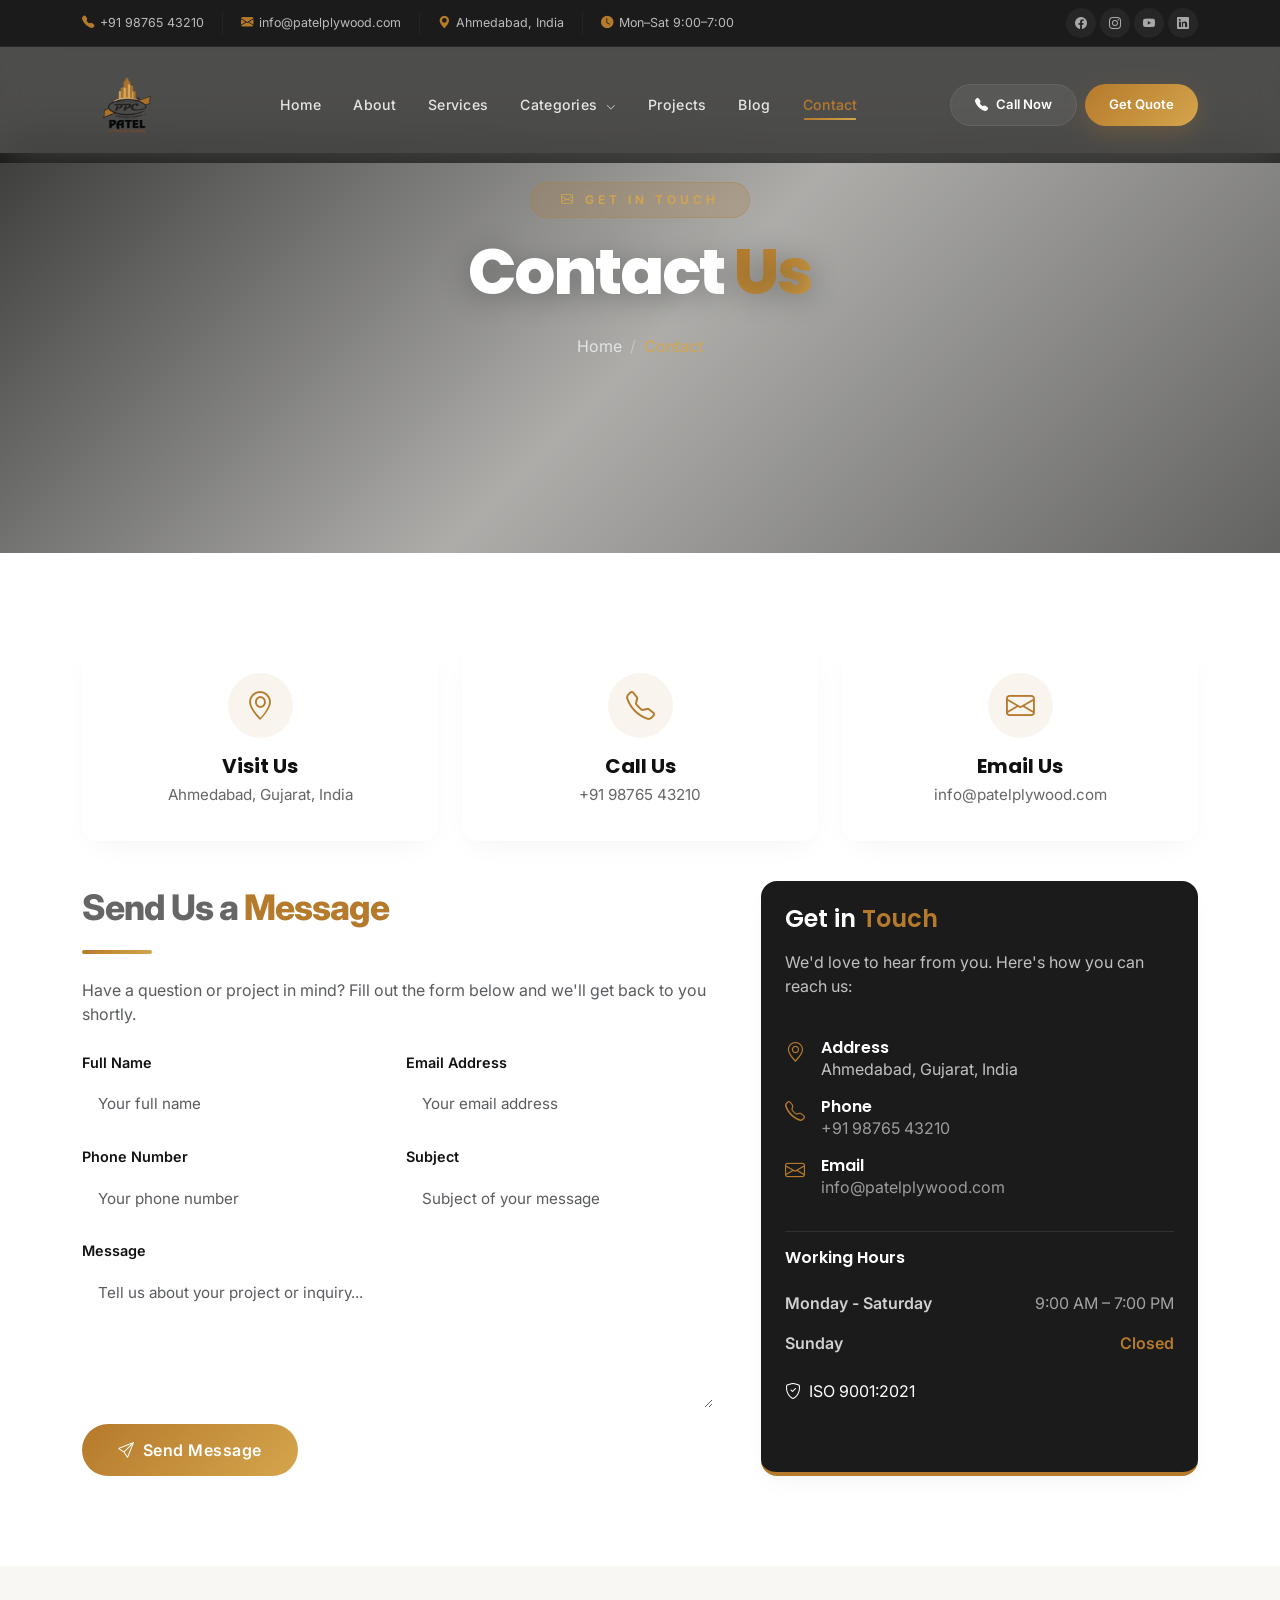
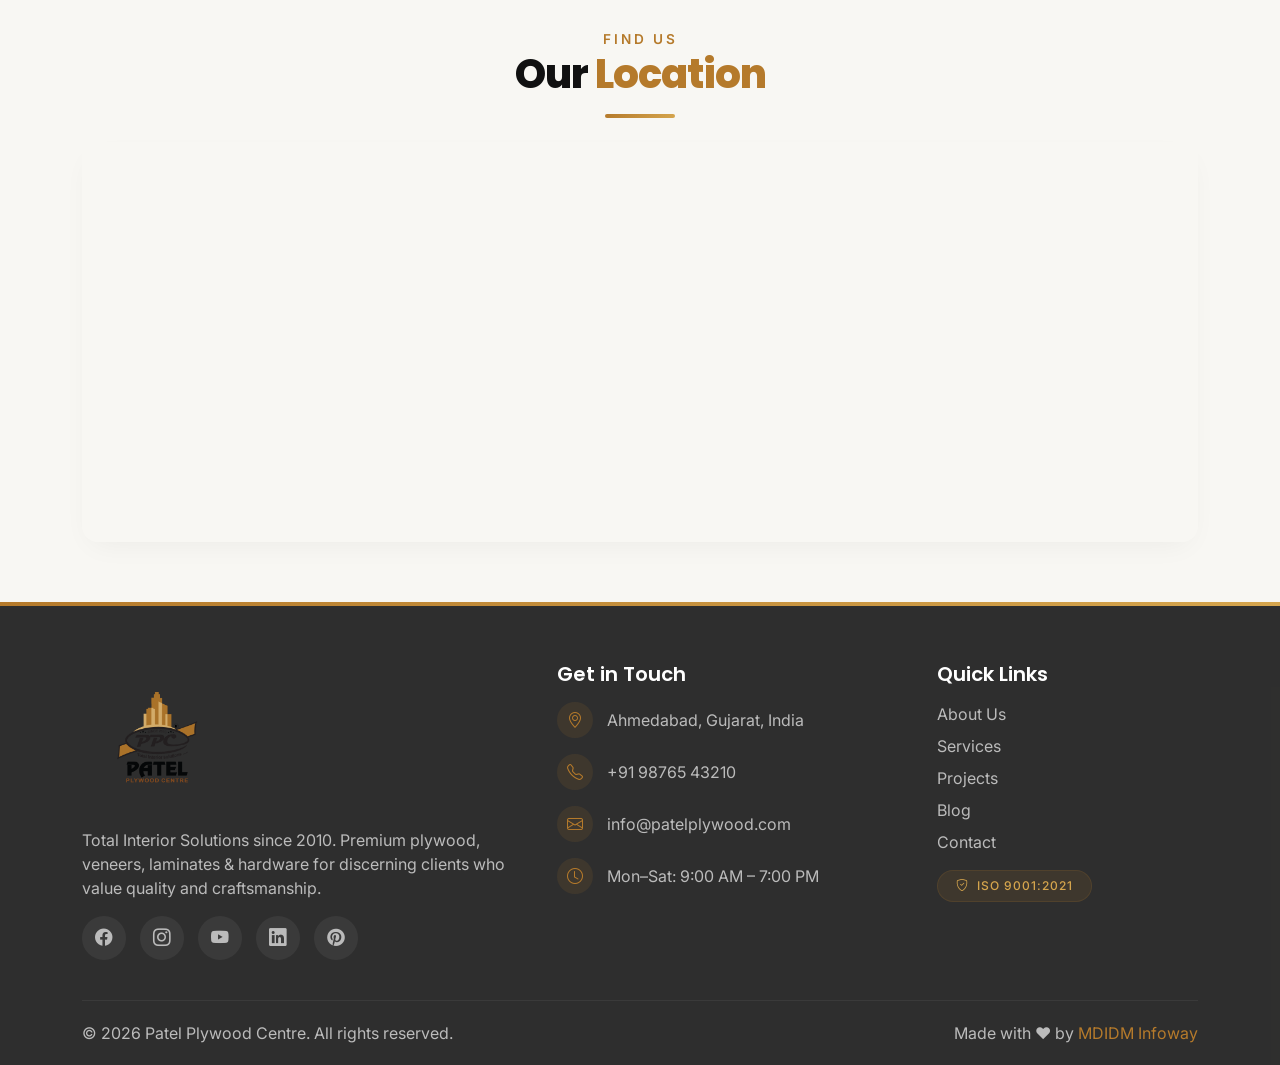
<file: contact.html>
<!DOCTYPE html>
<html lang="en">
<head>
  <meta charset="UTF-8" />
  <meta name="viewport" content="width=device-width, initial-scale=1.0, maximum-scale=5.0" />
  <title>Contact Us · Patel Plywood Centre</title>
  <link rel="preconnect" href="https://fonts.googleapis.com" />
  <link rel="preconnect" href="https://fonts.gstatic.com" crossorigin />
  <link href="https://fonts.googleapis.com/css2?family=Inter:opsz@14..32&family=Poppins:wght@400;500;600;700;800&display=swap" rel="stylesheet" />
  <link href="https://cdn.jsdelivr.net/npm/bootstrap@5.3.2/dist/css/bootstrap.min.css" rel="stylesheet" />
  <link rel="stylesheet" href="https://cdn.jsdelivr.net/npm/bootstrap-icons@1.11.3/font/bootstrap-icons.min.css" />
  <link rel="stylesheet" href="https://unpkg.com/aos@2.3.1/dist/aos.css" />
  <link rel="stylesheet" href="css/style.css">
  <style>
    /* ===== CONTACT PAGE STYLES ===== */
    
    /* Hero Section */
    .contact-hero {
      position: relative;
      height: 400px;
      min-height: 300px;
      width: 100%;
      overflow: hidden;
      margin-top: -10px;
      background: url('https://images.unsplash.com/photo-1423666639041-f56000c27a9a?w=1600&q=80') center/cover no-repeat;
    }
    .contact-hero::before {
      content: '';
      position: absolute;
      inset: 0;
      background: linear-gradient(135deg, rgba(0,0,0,0.75) 0%, rgba(0,0,0,0.3) 50%, rgba(0,0,0,0.6) 100%);
      z-index: 1;
    }
    .contact-hero .hero-content {
      position: relative;
      z-index: 2;
      height: 100%;
      display: flex;
      flex-direction: column;
      justify-content: center;
      align-items: center;
      text-align: center;
      padding-top: 70px;
    }
    .contact-hero .hero-content .hero-badge {
      display: inline-block;
      background: rgba(181,122,43,0.2);
      backdrop-filter: blur(8px);
      border: 1px solid rgba(181,122,43,0.3);
      padding: 8px 30px;
      border-radius: 50px;
      font-size: 0.75rem;
      font-weight: 600;
      letter-spacing: 4px;
      text-transform: uppercase;
      color: var(--gold-light);
      margin-bottom: 16px;
    }
    .contact-hero .hero-content h1 {
      font-size: 4rem;
      font-weight: 800;
      color: #fff;
      letter-spacing: -2px;
      text-shadow: 0 4px 30px rgba(0,0,0,0.3);
    }
    .contact-hero .hero-content h1 .highlight {
      background: var(--gold-gradient);
      -webkit-background-clip: text;
      -webkit-text-fill-color: transparent;
      background-clip: text;
    }
    .contact-hero .hero-content .breadcrumb {
      background: transparent;
      padding: 0;
      margin-top: 16px;
    }
    .contact-hero .hero-content .breadcrumb-item a {
      color: rgba(255,255,255,0.7);
      text-decoration: none;
      transition: var(--transition);
    }
    .contact-hero .hero-content .breadcrumb-item a:hover { color: var(--gold); }
    .contact-hero .hero-content .breadcrumb-item.active {
      color: var(--gold-light);
    }
    .contact-hero .hero-content .breadcrumb-item + .breadcrumb-item::before {
      color: rgba(255,255,255,0.3);
    }

    /* Contact Info Cards */
    .contact-info-card {
      background: #fff;
      border-radius: var(--radius);
      padding: 30px 25px;
      box-shadow: var(--shadow-sm);
      transition: var(--transition);
      text-align: center;
      height: 100%;
      border-bottom: 4px solid transparent;
    }
    .contact-info-card:hover {
      transform: translateY(-8px);
      box-shadow: var(--shadow-hover);
      border-bottom-color: var(--gold);
    }
    .contact-info-card .icon-wrap {
      width: 65px;
      height: 65px;
      background: rgba(181,122,43,0.08);
      border-radius: 50%;
      display: flex;
      align-items: center;
      justify-content: center;
      margin: 0 auto 16px;
      transition: var(--transition);
    }
    .contact-info-card:hover .icon-wrap {
      background: var(--gold-gradient);
      transform: scale(1.05) rotate(-5deg);
    }
    .contact-info-card .icon-wrap i {
      font-size: 1.8rem;
      color: var(--gold);
      transition: var(--transition);
    }
    .contact-info-card:hover .icon-wrap i {
      color: #fff;
    }
    .contact-info-card h5 {
      font-weight: 700;
      margin-bottom: 6px;
    }
    .contact-info-card p {
      color: var(--paragraph);
      margin-bottom: 0;
      font-size: 0.95rem;
    }
    .contact-info-card a {
      color: var(--paragraph);
      text-decoration: none;
      transition: var(--transition);
    }
    .contact-info-card a:hover {
      color: var(--gold);
    }

    /* Contact Form */
    .contact-form-section {
      background: #fff;
    }
    .contact-form-section .form-control {
      border: 1px solid var(--border);
      padding: 12px 16px;
      border-radius: 10px;
      font-size: 0.95rem;
      transition: var(--transition);
    }
    .contact-form-section .form-control:focus {
      border-color: var(--gold);
      box-shadow: 0 0 0 3px rgba(181,122,43,0.08);
    }
    .contact-form-section .form-label {
      font-weight: 600;
      font-size: 0.9rem;
      color: var(--heading);
    }

    /* Map Section */
    .map-section {
      background: var(--bg-light);
      padding: 60px 0;
    }
    .map-section .map-container {
      border-radius: var(--radius);
      overflow: hidden;
      box-shadow: var(--shadow-sm);
      height: 400px;
    }
    .map-section .map-container iframe {
      width: 100%;
      height: 100%;
      border: none;
    }

    /* Working Hours */
    .hours-card {
      background: #fff;
      border-radius: var(--radius);
      padding: 30px 25px;
      box-shadow: var(--shadow-sm);
      border: 1px solid var(--border);
    }
    .hours-card .hours-item {
      display: flex;
      justify-content: space-between;
      padding: 10px 0;
      border-bottom: 1px solid var(--border);
    }
    .hours-card .hours-item:last-child {
      border-bottom: none;
    }
    .hours-card .hours-item .day {
      font-weight: 600;
      color: var(--heading);
    }
    .hours-card .hours-item .time {
      color: var(--paragraph);
    }
    .hours-card .hours-item .time .gold-text {
      font-weight: 600;
    }

    /* ===== RESPONSIVE ===== */
    @media (max-width: 1199.98px) {
      .contact-hero .hero-content h1 { font-size: 3.5rem; }
    }
    @media (max-width: 991.98px) {
      .contact-hero { height: 350px; }
      .contact-hero .hero-content h1 { font-size: 3rem; }
      .contact-info-card { padding: 25px 20px; }
      .map-section .map-container { height: 320px; }
    }
    @media (max-width: 767.98px) {
      .contact-hero { height: 300px; min-height: 250px; }
      .contact-hero .hero-content h1 { font-size: 2.4rem; }
      .contact-hero .hero-content .hero-badge { font-size: 0.65rem; padding: 6px 20px; }
      .map-section .map-container { height: 280px; }
      .map-section { padding: 40px 0; }
    }
    @media (max-width: 575.98px) {
      .contact-hero { height: 250px; min-height: 200px; }
      .contact-hero .hero-content h1 { font-size: 2rem; }
      .contact-info-card { padding: 20px 16px; }
      .contact-info-card .icon-wrap { width: 50px; height: 50px; }
      .contact-info-card .icon-wrap i { font-size: 1.4rem; }
      .map-section .map-container { height: 220px; }
      .hours-card { padding: 20px 16px; }
    }
  </style>
</head>
<body>

  <!-- ===== TOP BAR ===== -->
  <div class="top-bar">
    <div class="container">
      <div class="row align-items-center">
        <div class="col-md-8">
          <div class="contact-info d-flex flex-wrap align-items-center gap-2 gap-lg-3">
            <a href="#"><i class="bi bi-telephone-fill gold-text"></i> +91 98765 43210</a>
            <span class="divider d-none d-sm-inline">|</span>
            <a href="#"><i class="bi bi-envelope-fill gold-text"></i> info@patelplywood.com</a>
            <span class="divider d-none d-sm-inline">|</span>
            <a href="#"><i class="bi bi-geo-alt-fill gold-text"></i> Ahmedabad, India</a>
            <span class="divider d-none d-sm-inline">|</span>
            <span><i class="bi bi-clock-fill gold-text"></i> Mon–Sat 9:00–7:00</span>
          </div>
        </div>
        <div class="col-md-4 d-flex justify-content-end">
          <div class="social-icons d-flex gap-1">
            <a href="#"><i class="bi bi-facebook"></i></a>
            <a href="#"><i class="bi bi-instagram"></i></a>
            <a href="#"><i class="bi bi-youtube"></i></a>
            <a href="#"><i class="bi bi-linkedin"></i></a>
          </div>
        </div>
      </div>
    </div>
  </div>

  <!-- ===== MAIN NAV ===== -->
  <header class="navbar-main fixed-top" id="mainHeader">
    <nav class="navbar navbar-expand-lg">
      <div class="container">
        <a class="navbar-brand" href="index.html">
          <img src="images/headerlogo.png" alt="Patel Plywood Centre" class="brand-logo">
        </a>
        <button class="navbar-toggler" type="button" data-bs-toggle="collapse" data-bs-target="#mainNav">
          <span class="navbar-toggler-icon"></span>
        </button>
        <div class="collapse navbar-collapse" id="mainNav">
          <ul class="navbar-nav mx-auto mb-2 mb-lg-0">
            <li class="nav-item"><a class="nav-link" href="index.html">Home</a></li>
            <li class="nav-item"><a class="nav-link" href="about.html">About</a></li>
            <li class="nav-item"><a class="nav-link" href="service.html">Services</a></li>
            <li class="nav-item dropdown-categories">
              <a class="nav-link" href="category.html">Categories <i class="bi bi-chevron-down"></i></a>
              <div class="dropdown-menu">
                <a class="dropdown-item" href="category-details.html"><i class="bi bi-door-open"></i> Plywood Doors</a>
                <a class="dropdown-item" href="category-details.html"><i class="bi bi-layers"></i> Veneers</a>
                <a class="dropdown-item" href="category-details.html"><i class="bi bi-grid"></i> Laminates</a>
                <a class="dropdown-item" href="category-details.html"><i class="bi bi-tree"></i> Sagwan Timber</a>
                <a class="dropdown-item" href="category-details.html"><i class="bi bi-border-all"></i> Decorative Panels</a>
                <a class="dropdown-item" href="category-details.html"><i class="bi bi-building"></i> ACP Sheets</a>
                <a class="dropdown-item" href="category-details.html"><i class="bi bi-layers-half"></i> HPL & Cladding</a>
                <a class="dropdown-item" href="category-details.html"><i class="bi bi-images"></i> Wallpapers</a>
                <a class="dropdown-item" href="category-details.html"><i class="bi bi-grid-3x3-gap"></i> Mosaic Sheets</a>
                <a class="dropdown-item" href="category-details.html"><i class="bi bi-window"></i> Acrylic Sheets</a>
                <a class="dropdown-item" href="category-details.html"><i class="bi bi-flower1"></i> Green Grass</a>
                <a class="dropdown-item" href="category-details.html"><i class="bi bi-flower2"></i> Decorative Flowers</a>
                <a class="dropdown-item" href="category-details.html"><i class="bi bi-house"></i> Wooden Flooring</a>
                <a class="dropdown-item" href="category-details.html"><i class="bi bi-grid-1x2"></i> Vinyl Flooring</a>
                <a class="dropdown-item" href="category-details.html"><i class="bi bi-border-width"></i> Exterior Planks</a>
                <a class="dropdown-item" href="category-details.html"><i class="bi bi-tools"></i> Hardware</a>
                <a class="dropdown-item" href="category-details.html"><i class="bi bi-box"></i> WPC Chokat</a>
                <a class="dropdown-item" href="category-details.html"><i class="bi bi-box-seam"></i> Zero Wood NFC</a>
                <a class="dropdown-item" href="category-details.html"><i class="bi bi-layers"></i> MDF Boards</a>
                <a class="dropdown-item" href="category-details.html"><i class="bi bi-palette"></i> CNC Design Panels</a>
                <a class="dropdown-item" href="category-details.html"><i class="bi bi-droplet"></i> Fevicol</a>
              </div>
            </li>
            <li class="nav-item"><a class="nav-link" href="project.html">Projects</a></li>
            <li class="nav-item"><a class="nav-link" href="blog.html">Blog</a></li>
            <li class="nav-item"><a class="nav-link active" href="contact.html">Contact</a></li>
          </ul>
          <div class="nav-actions d-flex gap-2">
            <a href="#" class="btn-nav btn-nav-call"><i class="bi bi-telephone-fill"></i>Call Now</a>
            <a href="contact.html" class="btn-nav btn-nav-quote">Get Quote</a>
          </div>
        </div>
      </div>
    </nav>
  </header>

  <!-- ===== CONTACT HERO ===== -->
  <section class="contact-hero">
    <div class="container hero-content">
      <span class="hero-badge" data-aos="fade-up"><i class="bi bi-envelope me-2"></i>Get in Touch</span>
      <h1 data-aos="fade-up" data-aos-delay="50">Contact <span class="highlight">Us</span></h1>
      <nav aria-label="breadcrumb" data-aos="fade-up" data-aos-delay="100">
        <ol class="breadcrumb">
          <li class="breadcrumb-item"><a href="index.html">Home</a></li>
          <li class="breadcrumb-item active" aria-current="page">Contact</li>
        </ol>
      </nav>
    </div>
  </section>

  <!-- ===== CONTACT INFO CARDS ===== -->
  <section class="section-padding bg-white" style="padding-bottom: 40px;">
    <div class="container">
      <div class="row g-4">
        <div class="col-md-4" data-aos="fade-up" data-aos-delay="0">
          <div class="contact-info-card">
            <div class="icon-wrap"><i class="bi bi-geo-alt"></i></div>
            <h5>Visit Us</h5>
            <p>Ahmedabad, Gujarat, India</p>
          </div>
        </div>
        <div class="col-md-4" data-aos="fade-up" data-aos-delay="100">
          <div class="contact-info-card">
            <div class="icon-wrap"><i class="bi bi-telephone"></i></div>
            <h5>Call Us</h5>
            <p><a href="tel:+919876543210">+91 98765 43210</a></p>
          </div>
        </div>
        <div class="col-md-4" data-aos="fade-up" data-aos-delay="200">
          <div class="contact-info-card">
            <div class="icon-wrap"><i class="bi bi-envelope"></i></div>
            <h5>Email Us</h5>
            <p><a href="mailto:info@patelplywood.com">info@patelplywood.com</a></p>
          </div>
        </div>
      </div>
    </div>
  </section>

  <!-- ===== CONTACT FORM + INFO ===== -->
  <section class="contact-form-section section-padding" style="padding-top: 0;">
    <div class="container">
      <div class="row g-5">
        <!-- Contact Form -->
        <div class="col-lg-7" data-aos="fade-right">
          <div class="section-title" style="font-size: 2.2rem;">Send Us a <span class="gold-text">Message</span></div>
          <div class="gold-divider-center" style="margin-left:0;"></div>
          <p class="text-muted mb-4">Have a question or project in mind? Fill out the form below and we'll get back to you shortly.</p>
          
          <form>
            <div class="row g-3">
              <div class="col-md-6">
                <label class="form-label">Full Name</label>
                <input type="text" class="form-control" placeholder="Your full name">
              </div>
              <div class="col-md-6">
                <label class="form-label">Email Address</label>
                <input type="email" class="form-control" placeholder="Your email address">
              </div>
              <div class="col-md-6">
                <label class="form-label">Phone Number</label>
                <input type="tel" class="form-control" placeholder="Your phone number">
              </div>
              <div class="col-md-6">
                <label class="form-label">Subject</label>
                <input type="text" class="form-control" placeholder="Subject of your message">
              </div>
              <div class="col-12">
                <label class="form-label">Message</label>
                <textarea class="form-control" rows="5" placeholder="Tell us about your project or inquiry..."></textarea>
              </div>
              <div class="col-12">
                <button class="btn btn-gold"><i class="bi bi-send me-2"></i>Send Message</button>
              </div>
            </div>
          </form>
        </div>

        <!-- Contact Info & Hours -->
        <div class="col-lg-5" data-aos="fade-left">
          <div class="card-premium p-4" style="background:var(--charcoal);color:#fff;border-bottom:4px solid var(--gold);">
            <h4 class="text-white">Get in <span class="gold-text">Touch</span></h4>
            <p class="text-light opacity-75 mt-2">We'd love to hear from you. Here's how you can reach us:</p>
            
            <div class="mt-4">
              <div class="d-flex gap-3 mb-3">
                <i class="bi bi-geo-alt gold-text fs-5"></i>
                <div>
                  <h6 class="text-white mb-0" style="font-weight:600;">Address</h6>
                  <p class="text-light opacity-75 mb-0">Ahmedabad, Gujarat, India</p>
                </div>
              </div>
              <div class="d-flex gap-3 mb-3">
                <i class="bi bi-telephone gold-text fs-5"></i>
                <div>
                  <h6 class="text-white mb-0" style="font-weight:600;">Phone</h6>
                  <p class="text-light opacity-75 mb-0"><a href="tel:+919876543210" style="color:rgba(255,255,255,0.75);text-decoration:none;">+91 98765 43210</a></p>
                </div>
              </div>
              <div class="d-flex gap-3 mb-3">
                <i class="bi bi-envelope gold-text fs-5"></i>
                <div>
                  <h6 class="text-white mb-0" style="font-weight:600;">Email</h6>
                  <p class="text-light opacity-75 mb-0"><a href="mailto:info@patelplywood.com" style="color:rgba(255,255,255,0.75);text-decoration:none;">info@patelplywood.com</a></p>
                </div>
              </div>
            </div>

            <hr class="border-secondary" />

            <div class="hours-card" style="background:transparent;padding:0;border:none;box-shadow:none;">
              <h6 class="text-white mb-3" style="font-weight:600;">Working Hours</h6>
              <div class="hours-item" style="border-color:rgba(255,255,255,0.08);padding:8px 0;">
                <span class="day" style="color:rgba(255,255,255,0.8);">Monday - Saturday</span>
                <span class="time" style="color:rgba(255,255,255,0.6);">9:00 AM – 7:00 PM</span>
              </div>
              <div class="hours-item" style="border-color:rgba(255,255,255,0.08);padding:8px 0;">
                <span class="day" style="color:rgba(255,255,255,0.8);">Sunday</span>
                <span class="time" style="color:rgba(255,255,255,0.6);"><span class="gold-text">Closed</span></span>
              </div>
            </div>

            <div class="mt-3">
              <span class="footer-badge"><i class="bi bi-shield-check me-1"></i> ISO 9001:2021</span>
            </div>
          </div>
        </div>
      </div>
    </div>
  </section>

  <!-- ===== MAP SECTION ===== -->
  <section class="map-section">
    <div class="container">
      <div class="text-center mb-4" data-aos="fade-up">
        <span class="section-subtitle">Find Us</span>
        <h2 class="section-title">Our <span class="gold-text">Location</span></h2>
        <div class="gold-divider-center"></div>
      </div>
      <div class="map-container" data-aos="fade-up">
        <iframe 
          src="https://www.google.com/maps/embed?pb=!1m18!1m12!1m3!1d235013.70496331896!2d72.43965552327852!3d23.02049789276241!2m3!1f0!2f0!3f0!3m2!1i1024!2i768!4f13.1!3m3!1m2!1s0x395e848aba5bd449%3A0x4fcedd9f4b9f7b3f!2sAhmedabad%2C%20Gujarat%2C%20India!5e0!3m2!1sen!2sus!4v1700000000000" 
          allowfullscreen="" 
          loading="lazy" 
          referrerpolicy="no-referrer-when-downgrade">
        </iframe>
      </div>
    </div>
  </section>

  <!-- ===== FOOTER ===== -->
  <footer class="footer-unique">
    <div class="container">
      <div class="row g-4">
        <div class="col-lg-5">
          <div class="footer-brand"><img src="images/headerlogo.png" alt="logo" class="img-fluid" style="max-width:150px; height:auto;"></div>
          <p class="footer-desc mt-3">Total Interior Solutions since 2010. Premium plywood, veneers, laminates &amp; hardware for discerning clients who value quality and craftsmanship.</p>
          <div class="footer-social mt-3">
            <a href="#"><i class="bi bi-facebook"></i></a>
            <a href="#"><i class="bi bi-instagram"></i></a>
            <a href="#"><i class="bi bi-youtube"></i></a>
            <a href="#"><i class="bi bi-linkedin"></i></a>
            <a href="#"><i class="bi bi-pinterest"></i></a>
          </div>
        </div>
        <div class="col-lg-4">
          <h5 class="text-white mb-3" style="font-weight:600;">Get in Touch</h5>
          <div class="footer-contact-item">
            <i class="bi bi-geo-alt"></i>
            <span>Ahmedabad, Gujarat, India</span>
          </div>
          <div class="footer-contact-item">
            <i class="bi bi-telephone"></i>
            <a href="tel:+919876543210">+91 98765 43210</a>
          </div>
          <div class="footer-contact-item">
            <i class="bi bi-envelope"></i>
            <a href="mailto:info@patelplywood.com">info@patelplywood.com</a>
          </div>
          <div class="footer-contact-item">
            <i class="bi bi-clock"></i>
            <span>Mon–Sat: 9:00 AM – 7:00 PM</span>
          </div>
        </div>
        <div class="col-lg-3">
          <h5 class="text-white mb-3" style="font-weight:600;">Quick Links</h5>
          <div class="d-flex flex-column gap-2">
            <a href="#" class="text-decoration-none" style="color:#bbb;transition:var(--transition);">About Us</a>
            <a href="#" class="text-decoration-none" style="color:#bbb;transition:var(--transition);">Services</a>
            <a href="#" class="text-decoration-none" style="color:#bbb;transition:var(--transition);">Projects</a>
            <a href="#" class="text-decoration-none" style="color:#bbb;transition:var(--transition);">Blog</a>
            <a href="#" class="text-decoration-none" style="color:#bbb;transition:var(--transition);">Contact</a>
          </div>
          <div class="mt-3">
            <span class="footer-badge"><i class="bi bi-shield-check me-1"></i> ISO 9001:2021</span>
          </div>
        </div>
      </div>
      <div class="footer-bottom">
        <span>© 2026 Patel Plywood Centre. All rights reserved.</span>
        <span>Made with ❤️ by <a href="#">MDIDM Infoway</a></span>
      </div>
    </div>
  </footer>

  <!-- ===== SCRIPTS ===== -->
  <script src="https://cdn.jsdelivr.net/npm/bootstrap@5.3.2/dist/js/bootstrap.bundle.min.js"></script>
  <script src="https://unpkg.com/aos@2.3.1/dist/aos.js"></script>
  <script>
    // Disable AOS on mobile for faster load
    if (window.innerWidth <= 768) {
      document.querySelectorAll('[data-aos]').forEach(el => {
        el.removeAttribute('data-aos');
        el.removeAttribute('data-aos-delay');
        el.removeAttribute('data-aos-duration');
      });
    } else {
      AOS.init({ duration: 800, once: true, offset: 40, disable: 'mobile' });
    }

    // Sticky header
    window.addEventListener('scroll', function() {
      const header = document.getElementById('mainHeader');
      if (window.scrollY > 60) header.classList.add('scrolled');
      else header.classList.remove('scrolled');
    });

    // Close mobile menu on link click
    document.querySelectorAll('#mainNav .nav-link, #mainNav .dropdown-item, #mainNav .btn-nav').forEach(link => {
      link.addEventListener('click', () => {
        const menu = document.getElementById('mainNav');
        if (menu.classList.contains('show')) {
          const toggler = document.querySelector('.navbar-toggler');
          toggler.click();
        }
      });
    });
  </script>
</body>
</html>
</file>
<file: css/style.css>
/* ===== CUSTOM VARIABLES ===== */
    :root {
      --gold: #B57A2B;
      --gold-dark: #94611D;
      --gold-light: #D5A54D;
      --gold-gradient: linear-gradient(135deg, #B57A2B, #D5A54D);
      --charcoal: #1B1B1B;
      --heading: #111111;
      --paragraph: #666666;
      --bg-light: #F8F7F3;
      --white: #FFFFFF;
      --shadow-sm: 0 10px 30px -10px rgba(0,0,0,0.06);
      --shadow-hover: 0 25px 50px -12px rgba(0,0,0,0.15);
      --radius: 16px;
      --transition: all 0.4s cubic-bezier(0.25, 0.46, 0.45, 0.94);
    }
    * { margin: 0; padding: 0; box-sizing: border-box; }
    body {
      font-family: 'Inter', sans-serif;
      color: var(--paragraph);
      background: var(--bg-light);
      overflow-x: hidden;
      padding-top: 0;
    }
    h1, h2, h3, h4, h5, h6 {
      font-family: 'Poppins', sans-serif;
      font-weight: 600;
      color: var(--heading);
    }
    .gold-text { color: var(--gold); }
    .bg-soft-gold { background: #fcf8f0; }

    /* ===== BUTTONS ===== */
    .btn-gold {
      background: var(--gold-gradient);
      color: #fff;
      border: none;
      padding: 14px 36px;
      font-weight: 600;
      border-radius: 50px;
      transition: var(--transition);
      letter-spacing: 0.5px;
      position: relative;
      overflow: hidden;
      z-index: 1;
    }
    .btn-gold::before {
      content: '';
      position: absolute;
      top: 0;
      left: -100%;
      width: 100%;
      height: 100%;
      background: var(--gold-dark);
      transition: var(--transition);
      z-index: -1;
      border-radius: 50px;
    }
    .btn-gold:hover::before { left: 0; }
    .btn-gold:hover {
      color: #fff;
      transform: translateY(-3px);
      box-shadow: 0 15px 35px rgba(181, 122, 43, 0.4);
    }
    .btn-outline-gold {
      background: transparent;
      color: var(--gold);
      border: 2px solid var(--gold);
      padding: 12px 34px;
      font-weight: 600;
      border-radius: 50px;
      transition: var(--transition);
    }
    .btn-outline-gold:hover {
      background: var(--gold);
      color: #fff;
      transform: translateY(-3px);
      box-shadow: 0 15px 35px rgba(181, 122, 43, 0.3);
    }

    /* ===== SECTION TITLES ===== */
    .section-title {
      font-size: 2.8rem;
      font-weight: 800;
      letter-spacing: -1px;
      margin-bottom: 0.5rem;
    }
    .section-subtitle {
      color: var(--gold);
      font-weight: 600;
      letter-spacing: 3px;
      text-transform: uppercase;
      font-size: 0.85rem;
    }
    .gold-divider-center {
      width: 70px;
      height: 4px;
      background: var(--gold-gradient);
      border-radius: 10px;
      margin: 16px auto 24px;
    }
    .section-padding { padding: 90px 0; }

    /* ===== CARDS ===== */
    .card-premium {
      background: var(--white);
      border: none;
      border-radius: var(--radius);
      box-shadow: var(--shadow-sm);
      transition: var(--transition);
      overflow: hidden;
      height: 100%;
      display: flex;
      flex-direction: column;
      border-bottom: 4px solid transparent;
    }
    .card-premium:hover {
      transform: translateY(-10px);
      box-shadow: var(--shadow-hover);
      border-bottom-color: var(--gold);
    }
    .card-premium .card-icon-wrap {
      width: 64px;
      height: 64px;
      background: rgba(181,122,43,0.08);
      border-radius: 16px;
      display: flex;
      align-items: center;
      justify-content: center;
      margin-bottom: 16px;
      transition: var(--transition);
    }
    .card-premium:hover .card-icon-wrap {
      background: var(--gold-gradient);
      transform: scale(1.05) rotate(-3deg);
    }
    .card-premium:hover .card-icon-wrap i {
      color: #fff !important;
    }
    .card-premium .card-icon-wrap i {
      font-size: 2rem;
      transition: var(--transition);
    }

    /* ===== TOP BAR ===== */
    .top-bar {
      background: var(--charcoal);
      padding: 8px 0;
      position: relative;
      z-index: 1060;
      border-bottom: 1px solid rgba(255,255,255,0.05);
    }
    .top-bar .contact-info a,
    .top-bar .contact-info span {
      color: rgba(255,255,255,0.7);
      text-decoration: none;
      font-size: 0.78rem;
      transition: var(--transition);
      display: inline-flex;
      align-items: center;
      gap: 6px;
    }
    .top-bar .contact-info a:hover { color: var(--gold); }
    .top-bar .contact-info .divider {
      color: rgba(255,255,255,0.1);
      font-size: 1.2rem;
      font-weight: 100;
    }
    .top-bar .social-icons a {
      display: inline-flex;
      align-items: center;
      justify-content: center;
      width: 30px;
      height: 30px;
      border-radius: 50%;
      background: rgba(255,255,255,0.05);
      color: rgba(255,255,255,0.6);
      font-size: 0.75rem;
      transition: var(--transition);
      text-decoration: none;
    }
    .top-bar .social-icons a:hover {
      background: var(--gold);
      color: #fff;
      transform: translateY(-2px);
    }

    /* ===== MAIN NAV ===== */
    .navbar-main {
      background: #000000b0;
      backdrop-filter: blur(25px);
      transition: var(--transition);
      position: sticky;
      z-index: 1050;
    }
    .navbar-main.scrolled {
      background: #000000b0;
      backdrop-filter: blur(15px);
      box-shadow: 0 8px 40px rgba(0,0,0,0.2);
      padding: 8px 0;
    }
    .navbar-main .brand-logo {
      height: 90px;
      width: auto;
      object-fit: contain;
      transition: 0.3s ease;
    }
    .navbar-main.scrolled .brand-logo { height: 70px; }
    .navbar-main .brand-logo:hover { transform: scale(1.05); }
    .navbar-main .nav-link {
      color: rgba(255,255,255,0.85);
      font-weight: 500;
      font-size: 0.88rem;
      padding: 8px 16px !important;
      transition: var(--transition);
      position: relative;
      letter-spacing: 0.3px;
    }
    .navbar-main .nav-link::after {
      content: '';
      position: absolute;
      bottom: 4px;
      left: 50%;
      width: 0;
      height: 2px;
      background: var(--gold-gradient);
      transition: var(--transition);
      transform: translateX(-50%);
    }
    .navbar-main .nav-link:hover::after,
    .navbar-main .nav-link.active::after { width: 60%; }
    .navbar-main .nav-link:hover,
    .navbar-main .nav-link.active { color: var(--gold); }

    /* Dropdown Categories */
    .nav-item.dropdown-categories .dropdown-menu {
      position: absolute;
      top: 100%;
      left: 50%;
      transform: translateX(-50%) translateY(10px);
      background: rgba(27,27,27,0.97);
      backdrop-filter: blur(16px);
      border: 1px solid rgba(255,255,255,0.06);
      border-radius: 16px;
      padding: 16px 8px;
      min-width: 520px;
      box-shadow: 0 30px 60px rgba(0,0,0,0.4);
      opacity: 0;
      visibility: hidden;
      transition: var(--transition);
      display: grid !important;
      grid-template-columns: repeat(3, 1fr);
      gap: 4px;
    }
    .nav-item.dropdown-categories:hover .dropdown-menu {
      opacity: 1;
      visibility: visible;
      transform: translateX(-50%) translateY(4px);
    }
    .nav-item.dropdown-categories .dropdown-menu .dropdown-item {
      color: rgba(255,255,255,0.8);
      padding: 8px 14px;
      border-radius: 8px;
      font-size: 0.82rem;
      transition: var(--transition);
      white-space: nowrap;
    }
    .nav-item.dropdown-categories .dropdown-menu .dropdown-item:hover {
      background: rgba(181,122,43,0.15);
      color: var(--gold);
      transform: translateX(4px);
    }
    .nav-item.dropdown-categories .dropdown-menu .dropdown-item i {
      margin-right: 8px;
      color: var(--gold);
      font-size: 0.7rem;
    }
    .nav-item.dropdown-categories .nav-link i.bi-chevron-down {
      font-size: 0.6rem;
      margin-left: 4px;
      transition: var(--transition);
    }
    .nav-item.dropdown-categories:hover .nav-link i.bi-chevron-down {
      transform: rotate(180deg);
    }

    /* Nav Actions */
    .navbar-main .nav-actions .btn-nav {
      padding: 10px 24px;
      border-radius: 50px;
      font-weight: 600;
      font-size: 0.82rem;
      transition: var(--transition);
      border: none;
      text-decoration: none;
      display: inline-flex;
      align-items: center;
      gap: 8px;
    }
    .navbar-main .nav-actions .btn-nav-call {
      background: rgba(255,255,255,0.06);
      color: #fff;
      border: 1px solid rgba(255,255,255,0.08);
    }
    .navbar-main .nav-actions .btn-nav-call:hover {
      background: rgba(255,255,255,0.12);
      transform: translateY(-2px);
    }
    .navbar-main .nav-actions .btn-nav-quote {
      background: var(--gold-gradient);
      color: #fff;
      box-shadow: 0 8px 24px rgba(181,122,43,0.25);
    }
    .navbar-main .nav-actions .btn-nav-quote:hover {
      transform: translateY(-3px);
      box-shadow: 0 12px 32px rgba(181,122,43,0.4);
    }
    .navbar-toggler {
      border: none;
      padding: 8px 10px;
      background: rgba(255,255,255,0.06);
      border-radius: 10px;
    }
    .navbar-toggler:focus { box-shadow: none; }
    .navbar-toggler-icon {
      background-image: url("data:image/svg+xml,%3csvg xmlns='http://www.w3.org/2000/svg' viewBox='0 0 30 30'%3e%3cpath stroke='rgba(255,255,255,0.9)' stroke-linecap='round' stroke-miterlimit='10' stroke-width='2' d='M4 7h22M4 15h22M4 23h22'/%3e%3c/svg%3e") !important;
    }

    /* ===== HERO ===== */
    .hero-wrapper {
      position: relative;
      height: 100vh;
      min-height: 700px;
      width: 100%;
      overflow: hidden;
      margin-top: -10px;
    }
    .hero-bg {
      position: absolute;
      inset: 0;
      background: url('https://images.unsplash.com/photo-1618220179428-22790b461013?w=1600&q=80') center/cover no-repeat;
      transform: scale(1.05);
      animation: heroZoom 20s ease-in-out infinite alternate;
    }
    @keyframes heroZoom {
      0% { transform: scale(1.05); }
      100% { transform: scale(1.15); }
    }
    .hero-overlay {
      position: absolute;
      inset: 0;
      background: linear-gradient(135deg, rgba(0,0,0,0.7) 0%, rgba(0,0,0,0.3) 50%, rgba(0,0,0,0.5) 100%);
      z-index: 1;
    }
    .hero-content {
      position: relative;
      z-index: 2;
      height: 100%;
      display: flex;
      align-items: center;
      padding-top: 70px;
      padding-bottom: 220px;
    }
    .hero-content-inner { max-width: 650px; }
    .hero-badge {
      display: inline-block;
      background: rgba(181,122,43,0.2);
      backdrop-filter: blur(8px);
      border: 1px solid rgba(181,122,43,0.3);
      padding: 8px 24px;
      border-radius: 50px;
      font-size: 0.75rem;
      font-weight: 600;
      letter-spacing: 2px;
      text-transform: uppercase;
      color: var(--gold-light);
      margin-bottom: 24px;
    }
    .hero-content-inner h1 {
      font-size: 4.8rem;
      font-weight: 800;
      line-height: 1.05;
      color: #fff;
      letter-spacing: -2px;
    }
    .hero-content-inner h1 .highlight {
      background: var(--gold-gradient);
      -webkit-background-clip: text;
      -webkit-text-fill-color: transparent;
      background-clip: text;
    }
    .hero-content-inner p {
      font-size: 1.2rem;
      color: rgba(255,255,255,0.75);
      max-width: 540px;
      line-height: 1.8;
      margin: 20px 0 32px;
    }
    .hero-actions .btn-hero-primary {
      background: var(--gold-gradient);
      color: #fff;
      border: none;
      padding: 16px 40px;
      border-radius: 50px;
      font-weight: 600;
      font-size: 1rem;
      transition: var(--transition);
      box-shadow: 0 12px 40px rgba(181,122,43,0.35);
      text-decoration: none;
    }
    .hero-actions .btn-hero-primary:hover {
      transform: translateY(-4px);
      box-shadow: 0 20px 50px rgba(181,122,43,0.5);
    }
    .hero-actions .btn-hero-secondary {
      background: rgba(255,255,255,0.08);
      backdrop-filter: blur(8px);
      color: #fff;
      border: 1px solid rgba(255,255,255,0.2);
      padding: 16px 40px;
      border-radius: 50px;
      font-weight: 600;
      font-size: 1rem;
      transition: var(--transition);
      text-decoration: none;
    }
    .hero-actions .btn-hero-secondary:hover {
      background: rgba(255,255,255,0.15);
      transform: translateY(-4px);
    }

    /* Hero Stats */
    .hero-floating-stats {
      position: absolute;
      left: 0;
      right: 0;
      bottom: 35px;
      z-index: 5;
    }
    .hero-floating-stats .stat-card {
      background: rgba(255,255,255,0.08);
      backdrop-filter: blur(18px);
      border: 1px solid rgba(255,255,255,0.15);
      border-radius: 18px;
      padding: 28px 20px;
      text-align: center;
      height: 100%;
      transition: 0.4s;
    }
    .hero-floating-stats .stat-card:hover {
      transform: translateY(-8px);
      background: rgba(255,255,255,0.12);
    }
    .hero-floating-stats .stat-number {
      font-size: 3rem;
      font-weight: 800;
      color: var(--gold);
      margin-bottom: 8px;
      display: inline-flex;
      align-items: center;
    }
    .hero-floating-stats .stat-number .plus-sign {
      font-size: 2.2rem;
      font-weight: 700;
      color: var(--gold);
      margin-left: 2px;
      display: inline-block;
    }
    .hero-floating-stats .stat-label {
      font-size: 0.9rem;
      color: rgba(255,255,255,0.75);
      text-transform: uppercase;
      letter-spacing: 1px;
      font-weight: 600;
    }
    .scroll-indicator {
      position: absolute;
      bottom: 140px;
      left: 50%;
      transform: translateX(-50%);
      z-index: 3;
      color: rgba(255,255,255,0.4);
      font-size: 1.6rem;
      animation: scrollBounce 2s infinite;
      cursor: pointer;
    }
    @keyframes scrollBounce {
      0%,100% { transform: translateX(-50%) translateY(0); opacity: 0.4; }
      50% { transform: translateX(-50%) translateY(12px); opacity: 1; }
    }

    /* ===== ABOUT ===== */
    .about-image-block {
      position: relative;
      border-radius: 24px;
      overflow: hidden;
      box-shadow: 0 30px 60px rgba(0,0,0,0.12);
    }
    .about-image-block img {
      width: 100%;
      height: 100%;
      object-fit: cover;
      min-height: 380px;
      transition: var(--transition);
    }
    .about-image-block:hover img { transform: scale(1.02); }
    .about-image-block .floating-badge {
      position: absolute;
      bottom: 30px;
      right: -20px;
      background: var(--gold-gradient);
      color: #fff;
      padding: 24px 28px;
      border-radius: 20px;
      box-shadow: 0 20px 40px rgba(181,122,43,0.3);
      text-align: center;
      min-width: 140px;
      backdrop-filter: blur(4px);
    }
    .about-image-block .floating-badge .number {
      font-size: 3rem;
      font-weight: 800;
      line-height: 1;
      display: block;
    }
    .about-image-block .floating-badge .label {
      font-size: 0.8rem;
      text-transform: uppercase;
      letter-spacing: 1px;
      font-weight: 500;
      opacity: 0.9;
    }
    .about-unique .about-badge {
      display: inline-block;
      background: rgba(181,122,43,0.08);
      color: var(--gold);
      font-weight: 600;
      font-size: 0.75rem;
      letter-spacing: 2px;
      text-transform: uppercase;
      padding: 6px 18px;
      border-radius: 50px;
      margin-bottom: 12px;
      border: 1px solid rgba(181,122,43,0.15);
    }
    .about-unique .about-title .gold-text {
      background: var(--gold-gradient);
      -webkit-background-clip: text;
      -webkit-text-fill-color: transparent;
      background-clip: text;
    }
    .feature-grid {
      display: grid;
      grid-template-columns: 1fr 1fr;
      gap: 16px 30px;
      margin: 25px 0 30px;
    }
    .feature-grid .feature-item {
      display: flex;
      align-items: center;
      gap: 10px;
      font-weight: 500;
      color: #222;
    }
    .feature-grid .feature-item i {
      color: var(--gold);
      font-size: 1.2rem;
    }

    /* ===== CATEGORIES ===== */
    .category-card .card-img-top {
      height: 220px;
      object-fit: cover;
      transition: var(--transition);
    }
    .category-card:hover .card-img-top { transform: scale(1.05); }
    .category-card .card-body {
      padding: 1.5rem;
      background: var(--white);
      flex: 1;
      display: flex;
      flex-direction: column;
    }
    .category-card .card-body .btn-wrap { margin-top: auto; padding-top: 12px; }

    /* ===== PROJECTS ===== */
    .project-item {
      position: relative;
      border-radius: var(--radius);
      overflow: hidden;
      margin-bottom: 24px;
      height: 300px;
    }
    .project-item img {
      width: 100%;
      height: 100%;
      object-fit: cover;
      transition: var(--transition);
    }
    .project-item:hover img { transform: scale(1.06); }
    .project-overlay {
      position: absolute;
      inset: 0;
      background: rgba(0,0,0,0.5);
      opacity: 0;
      transition: var(--transition);
      display: flex;
      align-items: center;
      justify-content: center;
      color: #fff;
      font-weight: 500;
    }
    .project-item:hover .project-overlay { opacity: 1; }

    /* ===== TESTIMONIALS ===== */
    .testimonial-carousel .carousel-control-prev,
    .testimonial-carousel .carousel-control-next {
      width: 40px;
      height: 40px;
      background: var(--gold);
      border-radius: 50%;
      top: 50%;
      transform: translateY(-50%);
      opacity: 0.7;
      border: none;
    }
    .testimonial-carousel .carousel-control-prev { left: -20px; }
    .testimonial-carousel .carousel-control-next { right: -20px; }
    .testimonial-carousel .carousel-control-prev:hover,
    .testimonial-carousel .carousel-control-next:hover {
      opacity: 1;
      background: var(--gold-dark);
    }
    .testimonial-carousel .carousel-indicators button {
      width: 10px;
      height: 10px;
      border-radius: 50%;
      background: #ccc;
      border: none;
      margin: 0 5px;
    }
    .testimonial-carousel .carousel-indicators button.active { background: var(--gold); }
    .testimonial-card {
      background: var(--white);
      border-radius: var(--radius);
      padding: 2rem;
      box-shadow: var(--shadow-sm);
      transition: var(--transition);
      height: 100%;
      display: flex;
      flex-direction: column;
    }
    .testimonial-card:hover {
      box-shadow: var(--shadow-hover);
      transform: translateY(-4px);
    }
    .testimonial-card .stars-row {
      display: flex;
      gap: 2px;
      flex-wrap: nowrap;
    }
    .testimonial-card .card-body-flex {
      flex: 1;
      display: flex;
      flex-direction: column;
    }
    .testimonial-card .card-body-flex p { flex: 1; }

    /* ===== FAQ ===== */
    .faq-modern .accordion-item {
      border: none;
      background: transparent;
      margin-bottom: 12px;
      border-radius: 16px;
      overflow: hidden;
      box-shadow: 0 4px 14px rgba(0,0,0,0.04);
    }
    .faq-modern .accordion-item:hover { box-shadow: 0 8px 24px rgba(0,0,0,0.06); }
    .faq-modern .accordion-button {
      background: #fff;
      font-weight: 600;
      color: var(--heading);
      padding: 18px 24px;
      border-radius: 16px !important;
      box-shadow: none;
      font-size: 1rem;
      border: 1px solid rgba(0,0,0,0.04);
    }
    .faq-modern .accordion-button:not(.collapsed) {
      background: #fff;
      color: var(--gold);
      border-bottom: 2px solid var(--gold);
      border-radius: 16px 16px 0 0 !important;
    }
    .faq-modern .accordion-button:focus { box-shadow: none; }
    .faq-modern .accordion-button::after {
      background-image: url("data:image/svg+xml,%3csvg xmlns='http://www.w3.org/2000/svg' viewBox='0 0 16 16' fill='%23B57A2B'%3e%3cpath fill-rule='evenodd' d='M1.646 4.646a.5.5 0 0 1 .708 0L8 10.293l5.646-5.647a.5.5 0 0 1 .708.708l-6 6a.5.5 0 0 1-.708 0l-6-6a.5.5 0 0 1 0-.708z'/%3e%3c/svg%3e");
    }
    .faq-modern .accordion-body {
      background: #fff;
      padding: 20px 24px 24px;
      border-radius: 0 0 16px 16px;
      color: var(--paragraph);
      line-height: 1.8;
      border: 1px solid rgba(0,0,0,0.04);
      border-top: none;
    }

    /* ===== FORM ===== */
    .form-premium .form-control {
      background: rgba(255,255,255,0.06) !important;
      border: 1px solid rgba(255,255,255,0.12) !important;
      color: #fff !important;
      padding: 14px 20px !important;
      border-radius: 12px !important;
      transition: var(--transition) !important;
      font-size: 0.95rem !important;
    }
    .form-premium .form-control:focus {
      background: rgba(255,255,255,0.1) !important;
      border-color: var(--gold) !important;
      box-shadow: 0 0 0 3px rgba(181,122,43,0.15) !important;
    }
    .form-premium .form-control::placeholder {
      color: rgba(255,255,255,0.4) !important;
      font-weight: 300;
      letter-spacing: 0.5px;
    }

    /* ===== FOOTER ===== */
    .footer-unique {
      background: #1b1b1be8;
      color: #bbb;
      padding: 60px 0 20px;
      position: relative;
      overflow: hidden;
    }
    .footer-unique::before {
      content: '';
      position: absolute;
      top: 0;
      left: 0;
      right: 0;
      height: 4px;
      background: var(--gold-gradient);
    }
    .footer-unique .footer-social a {
      display: inline-flex;
      align-items: center;
      justify-content: center;
      width: 44px;
      height: 44px;
      border-radius: 50%;
      background: rgba(255,255,255,0.06);
      color: #bbb;
      font-size: 1.1rem;
      transition: var(--transition);
      margin-right: 10px;
      text-decoration: none;
    }
    .footer-unique .footer-social a:hover {
      background: var(--gold);
      color: #fff;
      transform: translateY(-4px);
      box-shadow: 0 10px 24px rgba(181,122,43,0.3);
    }
    .footer-unique .footer-contact-item {
      display: flex;
      align-items: center;
      gap: 14px;
      margin-bottom: 16px;
    }
    .footer-unique .footer-contact-item i {
      width: 36px;
      height: 36px;
      display: flex;
      align-items: center;
      justify-content: center;
      background: rgba(181,122,43,0.12);
      border-radius: 50%;
      color: var(--gold);
      font-size: 1rem;
      flex-shrink: 0;
    }
    .footer-unique .footer-contact-item a {
      color: #bbb;
      text-decoration: none;
      transition: var(--transition);
    }
    .footer-unique .footer-contact-item a:hover { color: var(--gold); }
    .footer-unique .footer-bottom {
      border-top: 1px solid rgba(255,255,255,0.06);
      padding-top: 20px;
      margin-top: 40px;
      display: flex;
      flex-wrap: wrap;
      justify-content: space-between;
      align-items: center;
      gap: 12px;
    }
    .footer-unique .footer-bottom a {
      color: var(--gold);
      text-decoration: none;
    }
    .footer-unique .footer-bottom a:hover { text-decoration: underline; }
    .footer-unique .footer-badge {
      display: inline-block;
      background: rgba(181,122,43,0.12);
      color: var(--gold-light);
      padding: 6px 18px;
      border-radius: 50px;
      font-size: 0.75rem;
      font-weight: 500;
      letter-spacing: 1px;
      border: 1px solid rgba(181,122,43,0.15);
    }

    /* ===== RESPONSIVE ===== */
    @media (max-width: 1399.98px) {
      .hero-content-inner h1 { font-size: 4.2rem; }
      .section-title { font-size: 2.5rem; }
    }
    @media (max-width: 1199.98px) {
      .hero-content-inner h1 { font-size: 3.8rem; }
      .section-title { font-size: 2.3rem; }
      .about-unique .about-title { font-size: 2.5rem; }
    }
    @media (max-width: 991.98px) {
      .hero-wrapper { min-height: 900px; }
      .hero-content { padding-bottom: 380px; }
      .hero-content-inner h1 { font-size: 3.5rem; }
      .hero-floating-stats { bottom: 20px; }
      .stat-card { margin-bottom: 15px; }
      .nav-item.dropdown-categories .dropdown-menu {
        min-width: 100%;
        grid-template-columns: repeat(2, 1fr);
        left: 0;
        transform: translateX(0) translateY(10px);
      }
      .nav-item.dropdown-categories:hover .dropdown-menu { transform: translateX(0) translateY(4px); }
      .section-title { font-size: 2.2rem; }
      .about-unique .about-title { font-size: 2.2rem; }
      .hero-floating-stats .stat-number { font-size: 2.5rem; }
      .hero-floating-stats .stat-number .plus-sign { font-size: 1.8rem; }
      .project-item { height: 250px; }
      .about-image-block .floating-badge { right: 10px; bottom: 20px; padding: 18px 20px; min-width: 110px; }
      .about-image-block .floating-badge .number { font-size: 2.2rem; }
    }
    @media (max-width: 767.98px) {
      .hero-wrapper { min-height: 1050px; }
      .hero-content { padding-bottom: 480px; }
      .hero-content-inner h1 { font-size: 2.8rem; }
      .hero-content-inner p { font-size: 1rem; }
      .scroll-indicator { bottom: 80px; }
      .top-bar .contact-info { gap: 4px 12px; }
      .top-bar .contact-info a,
      .top-bar .contact-info span { font-size: 0.7rem; }
      .nav-item.dropdown-categories .dropdown-menu {
        grid-template-columns: repeat(2, 1fr);
        min-width: 280px;
        left: 0;
        transform: translateX(0) translateY(10px);
      }
      .section-title { font-size: 2rem; }
      .about-unique .about-title { font-size: 2rem; }
      .hero-floating-stats .stat-number { font-size: 2.2rem; }
      .hero-floating-stats .stat-number .plus-sign { font-size: 1.6rem; }
      .about-image-block .floating-badge { right: 10px; bottom: 15px; padding: 14px 16px; min-width: 90px; }
      .about-image-block .floating-badge .number { font-size: 1.8rem; }
      .about-image-block .floating-badge .label { font-size: 0.65rem; }
      .testimonial-carousel .carousel-control-prev { left: -10px; }
      .testimonial-carousel .carousel-control-next { right: -10px; }
      .testimonial-carousel .carousel-control-prev,
      .testimonial-carousel .carousel-control-next { width: 30px; height: 30px; }
      .project-item { height: 220px; }
      .footer-unique .footer-bottom { flex-direction: column; text-align: center; }
      .feature-grid { grid-template-columns: 1fr 1fr; gap: 10px 16px; }
    }
    @media (max-width: 575.98px) {
      .hero-wrapper { min-height: 1150px; }
      .hero-content { padding-bottom: 520px; }
      .hero-content-inner h1 { font-size: 2.2rem; }
      .hero-actions { flex-direction: column; }
      .hero-actions a { width: 100%; text-align: center; }
      .section-title { font-size: 1.8rem; }
      .about-unique .about-title { font-size: 1.8rem; }
      .nav-item.dropdown-categories .dropdown-menu {
        grid-template-columns: 1fr 1fr;
        min-width: 260px;
      }
      .navbar-main .nav-actions .btn-nav { padding: 8px 16px; font-size: 0.75rem; }
      .hero-floating-stats .stat-number { font-size: 1.8rem; }
      .hero-floating-stats .stat-number .plus-sign { font-size: 1.3rem; }
      .hero-floating-stats .stat-label { font-size: 0.7rem; }
      .about-image-block img { min-height: 260px; }
      .about-image-block .floating-badge { right: 5px; bottom: 10px; padding: 12px 14px; min-width: 70px; }
      .about-image-block .floating-badge .number { font-size: 1.5rem; }
      .about-image-block .floating-badge .label { font-size: 0.55rem; }
      .about-unique .feature-grid { grid-template-columns: 1fr; gap: 8px 0; }
      .category-card .card-img-top { height: 160px; }
      .project-item { height: 180px; }
      .testimonial-card { padding: 1.5rem; min-height: 180px; }
      .testimonial-carousel .carousel-item .row .col-md-4 { flex: 0 0 100%; max-width: 100%; }
      .testimonial-carousel .carousel-item .row { flex-direction: column; }
      .testimonial-card { margin-bottom: 10px; }
      .footer-unique .footer-brand img { width: 120px; height: auto; }
      .card-premium .card-icon-wrap { width: 50px; height: 50px; }
      .card-premium .card-icon-wrap i { font-size: 1.5rem; }
    }
    @media (max-width: 400px) {
      .hero-content-inner h1 { font-size: 1.8rem; }
      .hero-badge { font-size: 0.6rem; padding: 6px 16px; }
      .hero-content-inner p { font-size: 0.9rem; }
      .hero-floating-stats .stat-card { padding: 18px 12px; }
      .hero-floating-stats .stat-number { font-size: 1.5rem; }
      .hero-floating-stats .stat-number .plus-sign { font-size: 1.1rem; }
      .hero-floating-stats .stat-label { font-size: 0.6rem; }
      .section-title { font-size: 1.5rem; }
      .about-unique .about-title { font-size: 1.5rem; }
      .project-item { height: 150px; }
    }

    /* Disable AOS on mobile */
    @media (max-width: 768px) {
      [data-aos] {
        opacity: 1 !important;
        transform: none !important;
        transition: none !important;
        pointer-events: auto !important;
      }
      .aos-animate { opacity: 1 !important; transform: none !important; }
    }
</file>
